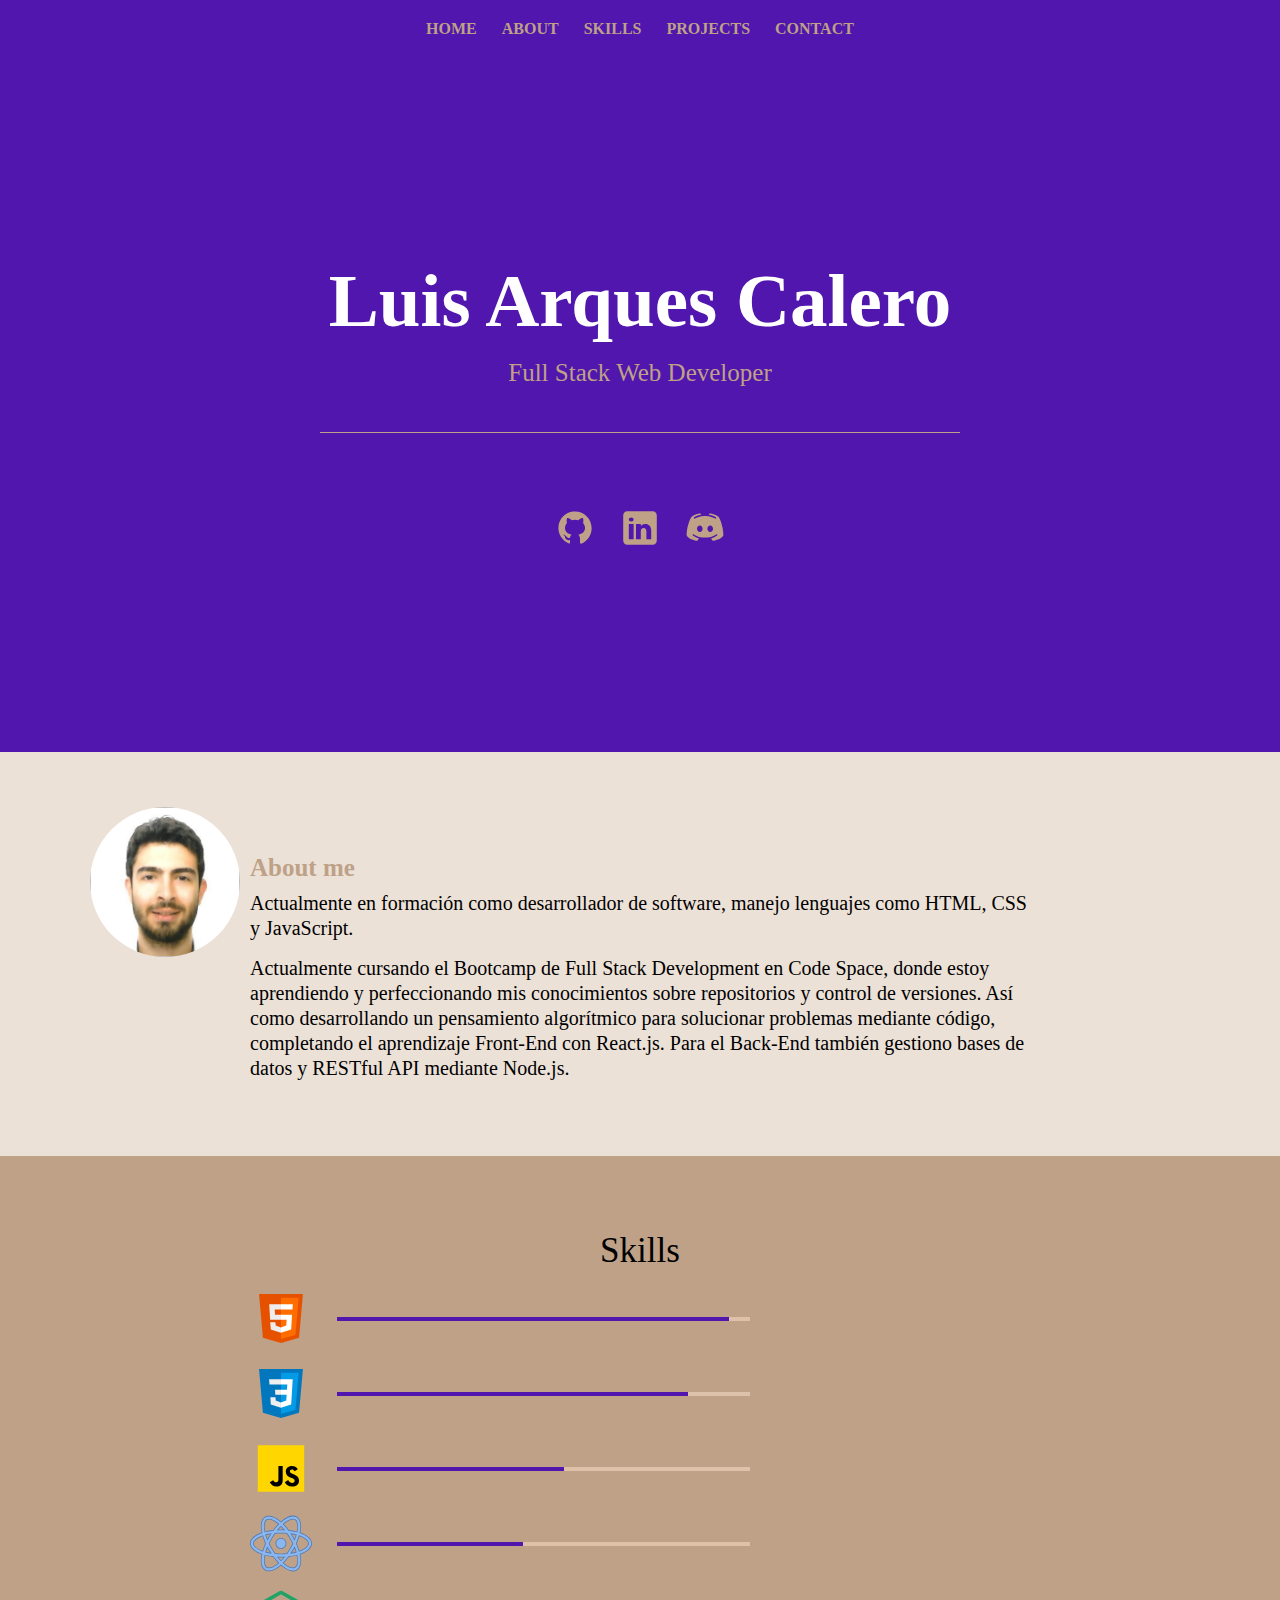
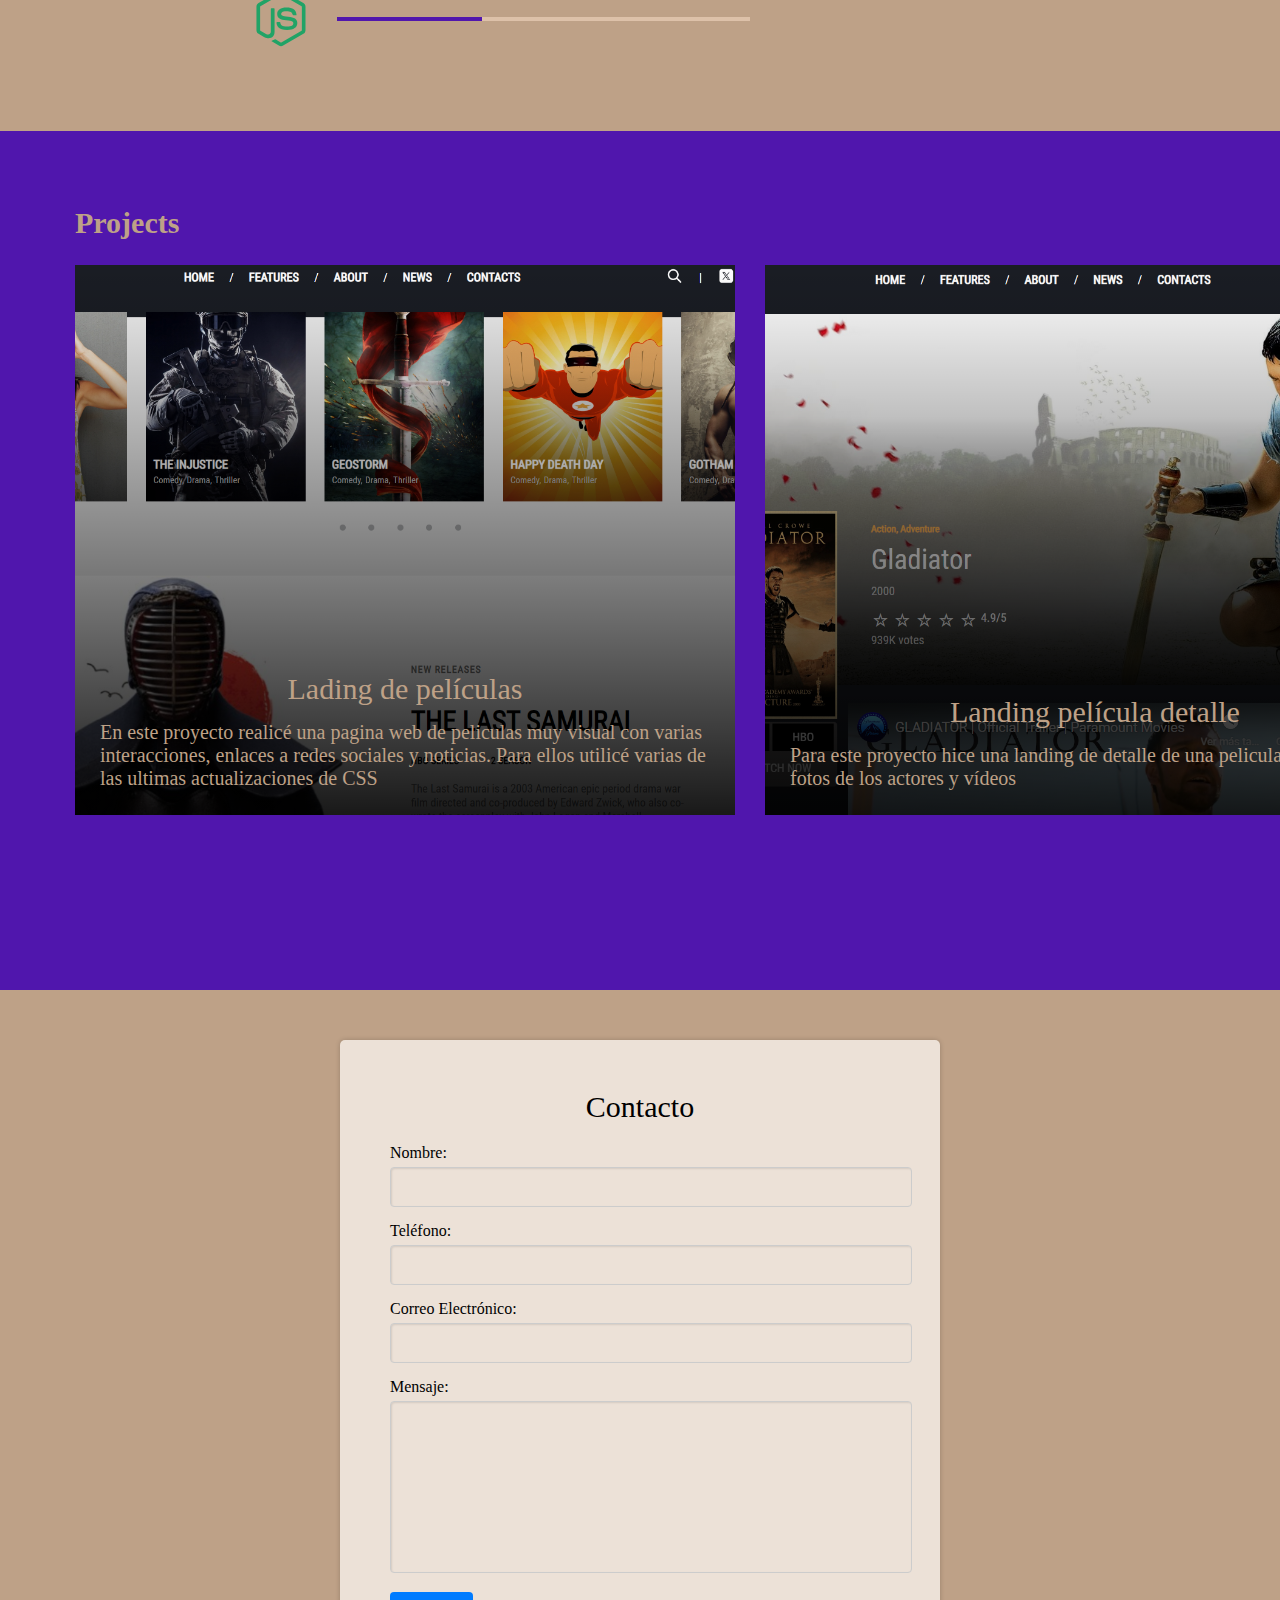
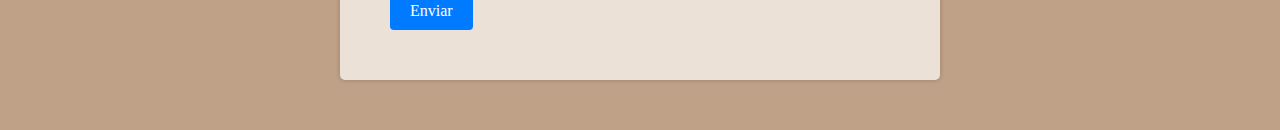
<file: Proyecto/Portafolio/index.html>
<!DOCTYPE html>
<html lang="en">

<head>
    <meta charset="UTF-8">
    <meta name="viewport" content="width=device-width, initial-scale=1.0">
    <title>Document</title>
    <link rel="stylesheet" href="styles.css">

</head>

<body>
    <header>
        <nav>
            <ul class="top-bar">
                <li>Home</li>
                <li><a href="#about">About</a></li>
                <li><a href="#skills">Skills</a></li>
                <li><a href="#projects">Projects</a></li>
                <li><a href="#contact">Contact</a></li>
            </ul>
        </nav>
        <section class="front">
            <h1>Luis Arques Calero</h1>
            <h2>Full Stack Web Developer</h2>
            <hr>

            <ul class="redes">
                <li><svg xmlns="http://www.w3.org/2000/svg" x="0px" y="0px" width="40" height="40" viewBox="0 0 24 24">
                        <path
                            d="M10.9,2.1c-4.6,0.5-8.3,4.2-8.8,8.7c-0.5,4.7,2.2,8.9,6.3,10.5C8.7,21.4,9,21.2,9,20.8v-1.6c0,0-0.4,0.1-0.9,0.1 c-1.4,0-2-1.2-2.1-1.9c-0.1-0.4-0.3-0.7-0.6-1C5.1,16.3,5,16.3,5,16.2C5,16,5.3,16,5.4,16c0.6,0,1.1,0.7,1.3,1c0.5,0.8,1.1,1,1.4,1 c0.4,0,0.7-0.1,0.9-0.2c0.1-0.7,0.4-1.4,1-1.8c-2.3-0.5-4-1.8-4-4c0-1.1,0.5-2.2,1.2-3C7.1,8.8,7,8.3,7,7.6C7,7.2,7,6.6,7.3,6 c0,0,1.4,0,2.8,1.3C10.6,7.1,11.3,7,12,7s1.4,0.1,2,0.3C15.3,6,16.8,6,16.8,6C17,6.6,17,7.2,17,7.6c0,0.8-0.1,1.2-0.2,1.4 c0.7,0.8,1.2,1.8,1.2,3c0,2.2-1.7,3.5-4,4c0.6,0.5,1,1.4,1,2.3v2.6c0,0.3,0.3,0.6,0.7,0.5c3.7-1.5,6.3-5.1,6.3-9.3 C22,6.1,16.9,1.4,10.9,2.1z">
                        </path>
                    </svg></li>
                <li><svg xmlns="http://www.w3.org/2000/svg" x="0px" y="0px" width="40" height="40" viewBox="0 0 50 50">
                        <path
                            d="M41,4H9C6.24,4,4,6.24,4,9v32c0,2.76,2.24,5,5,5h32c2.76,0,5-2.24,5-5V9C46,6.24,43.76,4,41,4z M17,20v19h-6V20H17z M11,14.47c0-1.4,1.2-2.47,3-2.47s2.93,1.07,3,2.47c0,1.4-1.12,2.53-3,2.53C12.2,17,11,15.87,11,14.47z M39,39h-6c0,0,0-9.26,0-10 c0-2-1-4-3.5-4.04h-0.08C27,24.96,26,27.02,26,29c0,0.91,0,10,0,10h-6V20h6v2.56c0,0,1.93-2.56,5.81-2.56 c3.97,0,7.19,2.73,7.19,8.26V39z">
                        </path>
                    </svg></li>
                <li><svg xmlns="http://www.w3.org/2000/svg" x="0px" y="0px" width="40" height="40" viewBox="0 0 50 50">
                        <path
                            d="M 41.625 10.769531 C 37.644531 7.566406 31.347656 7.023438 31.078125 7.003906 C 30.660156 6.96875 30.261719 7.203125 30.089844 7.589844 C 30.074219 7.613281 29.9375 7.929688 29.785156 8.421875 C 32.417969 8.867188 35.652344 9.761719 38.578125 11.578125 C 39.046875 11.867188 39.191406 12.484375 38.902344 12.953125 C 38.710938 13.261719 38.386719 13.429688 38.050781 13.429688 C 37.871094 13.429688 37.6875 13.378906 37.523438 13.277344 C 32.492188 10.15625 26.210938 10 25 10 C 23.789063 10 17.503906 10.15625 12.476563 13.277344 C 12.007813 13.570313 11.390625 13.425781 11.101563 12.957031 C 10.808594 12.484375 10.953125 11.871094 11.421875 11.578125 C 14.347656 9.765625 17.582031 8.867188 20.214844 8.425781 C 20.0625 7.929688 19.925781 7.617188 19.914063 7.589844 C 19.738281 7.203125 19.34375 6.960938 18.921875 7.003906 C 18.652344 7.023438 12.355469 7.566406 8.320313 10.8125 C 6.214844 12.761719 2 24.152344 2 34 C 2 34.175781 2.046875 34.34375 2.132813 34.496094 C 5.039063 39.605469 12.972656 40.941406 14.78125 41 C 14.789063 41 14.800781 41 14.8125 41 C 15.132813 41 15.433594 40.847656 15.621094 40.589844 L 17.449219 38.074219 C 12.515625 36.800781 9.996094 34.636719 9.851563 34.507813 C 9.4375 34.144531 9.398438 33.511719 9.765625 33.097656 C 10.128906 32.683594 10.761719 32.644531 11.175781 33.007813 C 11.234375 33.0625 15.875 37 25 37 C 34.140625 37 38.78125 33.046875 38.828125 33.007813 C 39.242188 32.648438 39.871094 32.683594 40.238281 33.101563 C 40.601563 33.515625 40.5625 34.144531 40.148438 34.507813 C 40.003906 34.636719 37.484375 36.800781 32.550781 38.074219 L 34.378906 40.589844 C 34.566406 40.847656 34.867188 41 35.1875 41 C 35.199219 41 35.210938 41 35.21875 41 C 37.027344 40.941406 44.960938 39.605469 47.867188 34.496094 C 47.953125 34.34375 48 34.175781 48 34 C 48 24.152344 43.785156 12.761719 41.625 10.769531 Z M 18.5 30 C 16.566406 30 15 28.210938 15 26 C 15 23.789063 16.566406 22 18.5 22 C 20.433594 22 22 23.789063 22 26 C 22 28.210938 20.433594 30 18.5 30 Z M 31.5 30 C 29.566406 30 28 28.210938 28 26 C 28 23.789063 29.566406 22 31.5 22 C 33.433594 22 35 23.789063 35 26 C 35 28.210938 33.433594 30 31.5 30 Z">
                        </path>
                    </svg></li>
            </ul>

        </section>
    </header>
    <main>
        <section id="about" class="about">
            <img>
            <div class="flex">
                <h3>About me</h3>
                <p>Actualmente en formación como desarrollador de software, manejo lenguajes como HTML, CSS y
                    JavaScript.</p>
                <p>Actualmente cursando el Bootcamp de Full Stack Development en Code Space, donde estoy aprendiendo y
                    perfeccionando mis conocimientos sobre repositorios y control de versiones. Así como desarrollando
                    un pensamiento algorítmico para solucionar problemas mediante código, completando el aprendizaje
                    Front-End con React.js. Para el Back-End también gestiono bases de datos y RESTful API mediante
                    Node.js.</p>
            </div>
        </section>
        <section id="skills" class="skills">
            <h2>Skills</h2>
            <div class="skill1"><svg xmlns="http://www.w3.org/2000/svg" x="0px" y="0px" width="75" height="75"
                    viewBox="0 0 48 48">
                    <path fill="#E65100" d="M41,5H7l3,34l14,4l14-4L41,5L41,5z"></path>
                    <path fill="#FF6D00" d="M24 8L24 39.9 35.2 36.7 37.7 8z"></path>
                    <path fill="#FFF"
                        d="M24,25v-4h8.6l-0.7,11.5L24,35.1v-4.2l4.1-1.4l0.3-4.5H24z M32.9,17l0.3-4H24v4H32.9z"></path>
                    <path fill="#EEE"
                        d="M24,30.9v4.2l-7.9-2.6L15.7,27h4l0.2,2.5L24,30.9z M19.1,17H24v-4h-9.1l0.7,12H24v-4h-4.6L19.1,17z">
                    </path>
                </svg>
                <div>
                    <div class="barra"></div>
                </div>
            </div>
            <div class="skill2"><svg xmlns="http://www.w3.org/2000/svg" x="0px" y="0px" width="75" height="75"
                    viewBox="0 0 48 48">
                    <path fill="#0277BD" d="M41,5H7l3,34l14,4l14-4L41,5L41,5z"></path>
                    <path fill="#039BE5" d="M24 8L24 39.9 35.2 36.7 37.7 8z"></path>
                    <path fill="#FFF"
                        d="M33.1 13L24 13 24 17 28.9 17 28.6 21 24 21 24 25 28.4 25 28.1 29.5 24 30.9 24 35.1 31.9 32.5 32.6 21 32.6 21z">
                    </path>
                    <path fill="#EEE"
                        d="M24,13v4h-8.9l-0.3-4H24z M19.4,21l0.2,4H24v-4H19.4z M19.8,27h-4l0.3,5.5l7.9,2.6v-4.2l-4.1-1.4L19.8,27z">
                    </path>
                </svg>
                <div>
                    <div class="barra"></div>
                </div>
            </div>
            <div class="skill3"><svg xmlns="http://www.w3.org/2000/svg" x="0px" y="0px" width="75" height="75"
                    viewBox="0 0 48 48">
                    <path fill="#ffd600" d="M6,42V6h36v36H6z"></path>
                    <path fill="#000001"
                        d="M29.538 32.947c.692 1.124 1.444 2.201 3.037 2.201 1.338 0 2.04-.665 2.04-1.585 0-1.101-.726-1.492-2.198-2.133l-.807-.344c-2.329-.988-3.878-2.226-3.878-4.841 0-2.41 1.845-4.244 4.728-4.244 2.053 0 3.528.711 4.592 2.573l-2.514 1.607c-.553-.988-1.151-1.377-2.078-1.377-.946 0-1.545.597-1.545 1.377 0 .964.6 1.354 1.985 1.951l.807.344C36.452 29.645 38 30.839 38 33.523 38 36.415 35.716 38 32.65 38c-2.999 0-4.702-1.505-5.65-3.368L29.538 32.947zM17.952 33.029c.506.906 1.275 1.603 2.381 1.603 1.058 0 1.667-.418 1.667-2.043V22h3.333v11.101c0 3.367-1.953 4.899-4.805 4.899-2.577 0-4.437-1.746-5.195-3.368L17.952 33.029z">
                    </path>
                </svg>
                <div>
                    <div class="barra"></div>
                </div>
            </div>
            <div class="skill4"><svg xmlns="http://www.w3.org/2000/svg" x="0px" y="0px" width="75" height="75"
                    viewBox="0 0 80 80">
                    <path fill="#8bb7f0"
                        d="M46.5,40c0,3.593-2.907,6.5-6.5,6.5s-6.5-2.907-6.5-6.5s2.907-6.5,6.5-6.5S46.5,36.407,46.5,40z">
                    </path>
                    <path fill="#4e7ab5"
                        d="M40,47c-3.859,0-7-3.14-7-7s3.141-7,7-7s7,3.14,7,7S43.859,47,40,47z M40,34c-3.309,0-6,2.691-6,6 s2.691,6,6,6s6-2.691,6-6S43.309,34,40,34z">
                    </path>
                    <g>
                        <path fill="#8bb7f0"
                            d="M24.474,75.503c-1.711,0-3.269-0.392-4.632-1.164c-2.28-1.293-3.856-3.521-4.686-6.62 c-0.965-3.607-0.85-8.398,0.332-13.878C5.956,50.562,0.5,45.531,0.5,40c0-5.532,5.455-10.562,14.987-13.84 c-1.182-5.481-1.298-10.272-0.333-13.879c0.83-3.1,2.406-5.328,4.685-6.62c1.362-0.772,2.921-1.164,4.632-1.164 c4.388,0,9.891,2.73,15.531,7.698c5.64-4.963,11.141-7.691,15.524-7.691c1.711,0,3.269,0.392,4.632,1.164 c2.277,1.291,3.854,3.515,4.684,6.611c0.966,3.606,0.85,8.398-0.333,13.88C74.043,29.437,79.5,34.468,79.5,40 s-5.457,10.563-14.991,13.842c1.182,5.481,1.298,10.272,0.332,13.878c-0.83,3.097-2.405,5.321-4.68,6.612 c-1.364,0.772-2.923,1.164-4.633,1.164c-4.386,0-9.889-2.728-15.527-7.689C34.361,72.774,28.859,75.503,24.474,75.503z M19.337,55.006c-0.991,4.717-1.102,8.747-0.316,11.679c0.542,2.026,1.481,3.431,2.794,4.175c0.753,0.427,1.648,0.644,2.659,0.644 c3.394,0,7.862-2.282,12.621-6.437c-2.385-2.402-4.713-5.121-6.928-8.091C26.336,56.56,22.696,55.898,19.337,55.006z M42.906,65.065c4.758,4.151,9.227,6.431,12.621,6.432c1.011,0,1.906-0.217,2.661-0.644c1.309-0.742,2.246-2.144,2.787-4.167 c0.786-2.934,0.676-6.963-0.315-11.679c-3.362,0.892-7.003,1.554-10.833,1.97C47.613,59.947,45.288,62.665,42.906,65.065z M35.566,57.393c1.452,1.776,2.938,3.433,4.434,4.94c1.492-1.506,2.979-3.163,4.43-4.94C42.939,57.464,41.454,57.5,40,57.5 C38.545,57.5,37.059,57.464,35.566,57.393z M32.349,53.179C34.844,53.392,37.417,53.5,40,53.5c2.585,0,5.155-0.108,7.646-0.32 c1.486-2.084,2.903-4.268,4.214-6.495c1.268-2.155,2.461-4.404,3.547-6.686c-1.083-2.276-2.275-4.524-3.546-6.684 c-1.308-2.222-2.725-4.406-4.215-6.495C45.157,26.608,42.587,26.5,40,26.5c-2.588,0-5.159,0.108-7.647,0.321 c-1.49,2.086-2.909,4.27-4.219,6.495c-1.27,2.159-2.462,4.407-3.546,6.686c1.082,2.274,2.274,4.522,3.545,6.684 C29.437,48.901,30.854,51.084,32.349,53.179z M57.491,44.779c-0.706,1.346-1.438,2.666-2.185,3.934 c-0.753,1.282-1.554,2.568-2.386,3.836c2.374-0.366,4.645-0.835,6.771-1.4C59.101,49.1,58.362,46.963,57.491,44.779z M20.304,51.148c2.127,0.564,4.397,1.034,6.768,1.4c-0.837-1.276-1.638-2.563-2.386-3.835c-0.745-1.267-1.478-2.585-2.183-3.931 C21.636,46.956,20.898,49.091,20.304,51.148z M59.816,40c1.528,3.391,2.773,6.743,3.708,9.977C70.926,47.373,75.5,43.574,75.5,40 s-4.574-7.373-11.976-9.977C62.591,33.257,61.345,36.609,59.816,40z M16.472,30.025C9.073,32.628,4.5,36.427,4.5,40 c0,3.574,4.573,7.373,11.974,9.976c0.934-3.235,2.179-6.587,3.705-9.974C18.652,36.614,17.407,33.262,16.472,30.025z M20.303,28.852c0.594,2.054,1.332,4.19,2.2,6.368c0.704-1.342,1.436-2.661,2.184-3.932c0.752-1.279,1.553-2.565,2.388-3.836 C24.701,27.817,22.431,28.287,20.303,28.852z M52.922,27.451c0.837,1.277,1.638,2.563,2.386,3.837 c0.746,1.267,1.479,2.586,2.185,3.932c0.869-2.177,1.607-4.313,2.201-6.369C57.564,28.286,55.294,27.816,52.922,27.451z M24.471,8.497c-1.011,0-1.905,0.216-2.657,0.644c-1.312,0.744-2.252,2.149-2.795,4.175c-0.785,2.935-0.675,6.964,0.317,11.679 c3.36-0.892,7.002-1.555,10.834-1.971c2.217-2.971,4.545-5.688,6.927-8.088C32.337,10.779,27.866,8.497,24.471,8.497z M49.828,23.023c3.83,0.416,7.471,1.078,10.833,1.97c0.992-4.716,1.103-8.746,0.316-11.68c-0.542-2.022-1.48-3.424-2.79-4.166 c-0.754-0.427-1.649-0.644-2.661-0.644c-3.393,0-7.86,2.281-12.619,6.433C45.287,17.335,47.613,20.053,49.828,23.023z M40,22.5 c1.454,0,2.939,0.036,4.431,0.107c-1.45-1.774-2.936-3.43-4.429-4.938c-1.497,1.51-2.982,3.166-4.432,4.938 C37.061,22.536,38.546,22.5,40,22.5z">
                        </path>
                        <path fill="#4e7ab5"
                            d="M24.471,4.997c4.494,0,9.996,2.91,15.532,7.867c5.535-4.953,11.034-7.86,15.524-7.86 c1.623,0,3.099,0.37,4.386,1.099c2.156,1.222,3.652,3.343,4.446,6.306c1.077,3.917,0.851,8.74-0.434,14.08 C73.147,29.57,79,34.431,79,40s-5.853,10.43-15.076,13.512c1.341,5.773,1.566,10.726,0.434,14.079 c-0.794,2.962-2.289,5.084-4.443,6.306C58.626,74.627,57.455,75,55.833,75c-0.001,0-0.416,0-0.417,0 c-4.492,0-9.882-2.91-15.416-7.861c-5.535,4.956-11.035,7.864-15.527,7.864c-1.623,0-3.099-0.37-4.386-1.099 c-2.158-1.225-3.655-3.349-4.448-6.314c-1.19-3.717-0.95-8.603,0.434-14.079C6.852,50.429,1,45.569,1,40 c0-5.568,5.852-10.429,15.072-13.511C15.385,23.43,14.946,20.59,14.931,18c-0.012-2.046,0.267-3.949,0.707-5.59 c0.794-2.966,2.29-5.09,4.448-6.314C21.372,5.366,22.848,4.997,24.471,4.997 M18.958,25.614c3.477-0.955,7.338-1.677,11.483-2.117 c2.382-3.21,4.875-6.096,7.386-8.584c-4.872-4.346-9.616-6.917-13.356-6.917c-1.099,0-2.075,0.238-2.904,0.709 c-1.433,0.813-2.452,2.32-3.031,4.481C17.678,16.388,17.873,20.716,18.958,25.614 M61.039,25.613 c1.085-4.898,1.28-9.227,0.422-12.429c-0.578-2.157-1.597-3.661-3.027-4.472c-0.83-0.471-1.809-0.709-2.907-0.709 c-3.737,0-8.478,2.568-13.349,6.91c2.51,2.488,5,5.374,7.38,8.583C53.701,23.936,57.562,24.658,61.039,25.613 M34.477,23.166 c1.802-0.107,3.609-0.2,5.488-0.2c1.879,0,3.755,0.094,5.557,0.2c-1.808-2.279-3.664-4.361-5.521-6.204 C38.144,18.805,36.287,20.887,34.477,23.166 M40,54c2.761,0,5.404-0.121,7.918-0.342c1.519-2.117,2.988-4.365,4.372-6.719 c1.353-2.299,2.577-4.626,3.67-6.939c-1.093-2.313-2.317-4.639-3.669-6.937c-1.385-2.355-2.853-4.602-4.373-6.719 C45.405,26.121,42.762,26,40,26s-5.406,0.121-7.92,0.343c-1.521,2.117-2.991,4.365-4.376,6.719 c-1.352,2.299-2.576,4.626-3.669,6.939c1.093,2.313,2.316,4.639,3.668,6.937c1.385,2.354,2.854,4.602,4.374,6.719 C34.592,53.879,37.237,54,40,54 M57.546,36.413c1.125-2.709,2.056-5.369,2.766-7.913c-2.553-0.702-5.373-1.282-8.428-1.707 c1.028,1.527,2.029,3.11,2.992,4.748C55.83,33.16,56.717,34.788,57.546,36.413 M22.449,36.414c0.828-1.625,1.716-3.253,2.668-4.873 c0.964-1.638,1.966-3.22,2.995-4.747c-3.055,0.424-5.875,1.005-8.428,1.707C20.394,31.045,21.325,33.704,22.449,36.414 M63.188,50.622C71.264,47.886,76,43.866,76,40s-4.736-7.886-12.812-10.622c-0.953,3.405-2.269,6.983-3.92,10.621 C60.919,43.638,62.235,47.216,63.188,50.622 M16.81,50.621c0.952-3.404,2.267-6.982,3.918-10.619 c-1.651-3.638-2.967-7.217-3.919-10.622C8.734,32.116,4,36.135,4,40C4,43.866,8.735,47.885,16.81,50.621 M51.884,53.207 c3.055-0.424,5.875-1.004,8.428-1.707c-0.711-2.544-1.642-5.204-2.766-7.914c-0.829,1.625-1.717,3.253-2.67,4.873 C53.913,50.097,52.912,51.68,51.884,53.207 M28.109,53.206c-1.028-1.527-2.029-3.109-2.993-4.746 c-0.952-1.619-1.839-3.246-2.667-4.87c-1.124,2.708-2.054,5.367-2.764,7.91C22.237,52.201,25.056,52.781,28.109,53.206 M24.474,72.003c3.739,0,8.481-2.57,13.352-6.914c-2.513-2.489-5.005-5.376-7.388-8.587c-4.143-0.439-8.002-1.161-11.478-2.116 c-1.084,4.898-1.279,9.226-0.422,12.428c0.578,2.16,1.598,3.667,3.03,4.48C22.396,71.765,23.375,72.003,24.474,72.003 M55.527,71.997L55.527,71.997c1.099,0,2.076-0.238,2.907-0.709c1.43-0.811,2.447-2.315,3.024-4.473 c0.858-3.203,0.663-7.531-0.421-12.428c-3.477,0.955-7.337,1.677-11.481,2.116c-2.38,3.21-4.871,6.096-7.381,8.585 C47.046,69.428,51.788,71.996,55.527,71.997 M40,63.04c1.857-1.844,3.713-3.927,5.522-6.206c-1.801,0.107-3.559,0.333-5.439,0.333 c-1.881,0-3.807-0.226-5.609-0.333C36.284,59.114,38.142,61.197,40,63.04 M24.116,4.072c-1.799,0-3.085,0.338-4.523,1.153 c-2.399,1.361-4.055,3.691-4.921,6.926c-0.96,3.587-0.877,8.302,0.236,13.681C5.419,29.189,0,34.325,0,40 c0,5.676,5.42,10.811,14.909,14.168c-1.113,5.379-1.196,10.094-0.235,13.681c0.865,3.233,2.52,5.563,4.921,6.926 c1.44,0.816,3.17,1.163,4.968,1.163c4.487,0,9.753-2.535,15.438-7.466c5.684,4.926,11.039,7.524,15.525,7.525 c1.799,0,3.441-0.413,4.881-1.229c2.397-1.359,4.051-3.686,4.916-6.917c0.961-3.588,0.878-8.303-0.235-13.681 C74.579,50.812,80,45.676,80,40s-5.42-10.812-14.911-14.169c1.114-5.38,1.196-10.095,0.235-13.682 c-0.866-3.231-2.521-5.558-4.919-6.917c-1.439-0.815-3.081-1.229-4.879-1.229c-4.485,0-9.839,2.599-15.524,7.527 c-5.686-4.932-11.066-7.461-15.554-7.461L24.116,4.072z M19.72,24.377c-0.462-2.324-0.772-4.502-0.789-6.412 c-0.015-1.72,0.221-3.217,0.57-4.521c0.507-1.892,1.368-3.194,2.559-3.87c0.676-0.384,1.5-0.644,2.423-0.644 c3.181,0,7.367,2.178,11.883,6.034c-2.221,2.273-4.392,4.819-6.466,7.585C26.315,22.949,22.897,23.562,19.72,24.377L19.72,24.377z M43.638,14.966c4.515-3.853,8.711-5.963,11.888-5.963c0.924,0,1.737,0.195,2.414,0.579c1.189,0.674,2.049,1.973,2.555,3.861 c0.874,2.818,0.761,6.564-0.218,10.933c-3.177-0.814-6.594-1.428-10.178-1.826C48.026,19.785,45.857,17.239,43.638,14.966 L43.638,14.966z M36.673,22.06c1.096-1.3,2.209-2.53,3.328-3.678c1.119,1.148,2.231,2.378,3.326,3.678 C42.208,22.02,41.095,22,40,22S37.793,22.02,36.673,22.06L36.673,22.06z M32.625,27.3c2.405-0.199,4.883-0.341,7.375-0.341 c2.491,0,4.969,0.142,7.373,0.341c1.432,2.019,2.796,4.126,4.056,6.269c1.222,2.078,2.373,4.239,3.423,6.43 c-1.051,2.192-2.202,4.354-3.424,6.432c-1.261,2.144-2.624,4.25-4.056,6.269c-2.403,0.199-4.881,0.466-7.372,0.466 c-2.493,0-4.972-0.268-7.378-0.467c-1.433-2.018-2.797-4.125-4.058-6.269c-1.222-2.077-2.372-4.238-3.422-6.43 c1.05-2.192,2.201-4.354,3.423-6.432C29.827,31.425,31.192,29.318,32.625,27.3L32.625,27.3z M57.422,34.024 c-0.549-1.018-1.112-2.018-1.683-2.99c-0.57-0.969-1.167-1.942-1.785-2.909c1.774,0.302,3.485,0.663,5.114,1.08 C58.601,30.771,58.05,32.383,57.422,34.024L57.422,34.024z M20.928,29.205c1.629-0.417,3.34-0.778,5.114-1.08 c-0.619,0.967-1.216,1.94-1.786,2.908c-0.571,0.972-1.134,1.972-1.683,2.99C21.945,32.384,21.395,30.772,20.928,29.205 L20.928,29.205z M60.365,39.999c1.415-3.162,2.587-6.292,3.49-9.326C70.758,33.192,75,36.721,75,40s-4.242,6.808-11.145,9.327 C62.951,46.292,61.78,43.161,60.365,39.999L60.365,39.999z M16.142,49.326C9.241,46.807,5,43.278,5,40s4.241-6.807,11.141-9.326 c0.903,3.035,2.074,6.165,3.489,9.327C18.216,43.162,17.045,46.292,16.142,49.326L16.142,49.326z M53.953,51.876 c0.618-0.968,1.216-1.941,1.785-2.909c0.572-0.972,1.135-1.973,1.684-2.991c0.628,1.641,1.178,3.254,1.646,4.821 C57.438,51.212,55.727,51.574,53.953,51.876L53.953,51.876z M20.929,50.795c0.467-1.566,1.017-3.177,1.644-4.816 c0.548,1.017,1.111,2.017,1.682,2.988c0.569,0.968,1.166,1.94,1.785,2.908C24.267,51.572,22.557,51.211,20.929,50.795 L20.929,50.795z M24.474,71.003c-0.924,0-1.736-0.195-2.413-0.579c-1.19-0.676-2.051-1.977-2.557-3.869 c-0.831-2.845-0.737-6.592,0.218-10.933c3.176,0.814,6.592,1.428,10.175,1.826c2.075,2.766,4.246,5.313,6.468,7.588 C31.85,68.893,27.653,71.004,24.474,71.003L24.474,71.003L24.474,71.003z M50.098,57.45c3.584-0.399,7.001-1.012,10.178-1.826 c1.105,4.74,1.192,8.518,0.217,10.932c-0.505,1.889-1.364,3.188-2.552,3.861c-0.678,0.384-1.49,0.579-2.413,0.579v1l-0.001-1 c-3.18,0-7.377-2.11-11.891-5.961C45.856,62.762,48.025,60.216,50.098,57.45L50.098,57.45z M40,61.62 c-1.12-1.148-2.234-2.379-3.33-3.68C37.79,57.98,38.904,58,40,58c1.095,0,2.208-0.02,3.327-0.06 C42.232,59.241,41.119,60.472,40,61.62L40,61.62z">
                        </path>
                    </g>
                </svg>
                <div>
                    <div class="barra"></div>
                </div>
            </div>
            <div class="skill5"><svg xmlns="http://www.w3.org/2000/svg" x="0px" y="0px" width="75" height="75"
                    viewBox="0 0 48 48">
                    <path fill="#21a366"
                        d="M24.007,45.419c-0.574,0-1.143-0.15-1.646-0.44l-5.24-3.103c-0.783-0.438-0.401-0.593-0.143-0.682	c1.044-0.365,1.255-0.448,2.369-1.081c0.117-0.067,0.27-0.043,0.39,0.028l4.026,2.389c0.145,0.079,0.352,0.079,0.486,0l15.697-9.061	c0.145-0.083,0.24-0.251,0.24-0.424V14.932c0-0.181-0.094-0.342-0.243-0.432L24.253,5.446c-0.145-0.086-0.338-0.086-0.483,0	L8.082,14.499c-0.152,0.086-0.249,0.255-0.249,0.428v18.114c0,0.173,0.094,0.338,0.244,0.42l4.299,2.483	c2.334,1.167,3.76-0.208,3.76-1.591V16.476c0-0.255,0.2-0.452,0.456-0.452h1.988c0.248,0,0.452,0.196,0.452,0.452v17.886	c0,3.112-1.697,4.9-4.648,4.9c-0.908,0-1.623,0-3.619-0.982l-4.118-2.373C5.629,35.317,5,34.216,5,33.042V14.928	c0-1.179,0.629-2.279,1.646-2.861L22.36,3.002c0.994-0.562,2.314-0.562,3.301,0l15.694,9.069C42.367,12.656,43,13.753,43,14.932	v18.114c0,1.175-0.633,2.271-1.646,2.861L25.66,44.971c-0.503,0.291-1.073,0.44-1.654,0.44">
                    </path>
                    <path fill="#21a366"
                        d="M28.856,32.937c-6.868,0-8.308-3.153-8.308-5.797c0-0.251,0.203-0.452,0.455-0.452h2.028	c0.224,0,0.413,0.163,0.448,0.384c0.306,2.066,1.218,3.108,5.371,3.108c3.308,0,4.715-0.747,4.715-2.502	c0-1.01-0.401-1.76-5.54-2.263c-4.299-0.424-6.955-1.371-6.955-4.809c0-3.167,2.672-5.053,7.147-5.053	c5.026,0,7.517,1.745,7.831,5.493c0.012,0.13-0.035,0.255-0.122,0.35c-0.086,0.09-0.208,0.145-0.334,0.145h-2.039	c-0.212,0-0.397-0.149-0.44-0.354c-0.491-2.173-1.678-2.868-4.904-2.868c-3.611,0-4.031,1.257-4.031,2.2	c0,1.143,0.495,1.477,5.367,2.122c4.825,0.64,7.116,1.544,7.116,4.935c0,3.418-2.853,5.379-7.827,5.379">
                    </path>
                </svg>
                <div>
                    <div class="barra"></div>
                </div>
            </div>

        </section>
        <section id="projects" class="projects">
            <h3>Projects</h3>
            <div class="grid">
            <div class="project1">
                <h4>Lading de películas</h4>
                <p>En este proyecto realicé una pagina web de peliculas muy visual con varias interacciones, enlaces a redes sociales y noticias. Para ellos utilicé varias de las ultimas actualizaciones de CSS</p>
            </div>
            <div class="project2">
                <h4>Landing película detalle</h4>
                <p>Para este proyecto hice una landing de detalle de una pelicula con galeria de fotos de los actores y vídeos</p>
            </div>
            </div>
        </section>
        <section class="contacto">
            <div class="contact-form">
                <h2>Contacto</h2>
                <form action="#" method="post">
                    <div id="contact" class="input-group">
                        <label for="name">Nombre:</label>
                        <input type="text" id="name" required>
                    </div>
                    <div class="input-group">
                        <label for="phone">Teléfono:</label>
                        <input type="tel" id="phone" required>
                    </div>
                    <div class="input-group">
                        <label for="email">Correo Electrónico:</label>
                        <input type="email" id="email" required>
                    </div>
                    <div class="input-group">
                        <label for="message">Mensaje:</label>
                        <textarea id="message" required></textarea>
                    </div>
                    <button type="submit">Enviar</button>
                </form>
            </div>
        </section>
    </main>
</body>

</html>
</file>
<file: Proyecto/Portafolio/styles.css>
*:where( :not(html, iframe, canvas, img, svg, video, audio):not(svg *, symbol *)) {

    all: unset;

    display: revert;

}

li {
    list-style: none;
}

.top-bar {
    background-color: #5016ad;
    color: #BEA187;
    font-weight: bold;
    display: flex;
    justify-content: center;
    gap: 25px;
    padding: 20px;
    text-transform: uppercase;
}

.top-bar li:hover {
    cursor: pointer;
    color: #ffffff;
    transition: 0.5s;
}

.front {
    background-color: #5016ad;
    display: flex;
    flex-direction: column;
    align-items: center;
    justify-content: center;
}

.front h1 {
    color: #ffffff;
    font-weight: bold;
    font-size: 75px;
    margin-top: 200px;
}

.front h2 {
    color: #BEA187;
    font-size: 25px;
    margin: 15px;
}

.front hr {
    background-color: #BEA187;
    height: 1px;
    width: 50%;
    margin: 30px;
}

.redes {
    display: flex;
    gap: 25px;
    fill: #BEA187;
    padding-top: 45px;
    padding-bottom: 200px;
}

.redes li:hover {
    cursor: pointer;
    fill: #ffffff;
    transition: 0.5s;
}

.about {
    background-color: #ece1d7;
    line-height: 1rem;
    padding: 55px 0 75px 0;
}

.about .flex {
    display: flex;
    flex-direction: column;
    justify-items: center;
    gap: 15px;
    padding-left: 250px;
    padding-right: 250px;
    margin-top: -100px;
}

.about img {
    background-image: url(imagenes/Luis.jpg);
    background-size: cover;
    background-position: top center;
    width: 150px;
    height: 150px;
    border-radius: 50%;
    margin-left: 90px;
}

.about h3 {
    font-size: 25px;
    color: #BEA187;
    font-weight: bold;
}

.about p {
    font-size: 20px;
    line-height: 25px;
}

.skills {
    background-color: #BEA187;
    padding-left: 250px;
    padding-right: 250px;
    padding-top: 75px;
    padding-bottom: 75px;
}

.skills div {
    display: flex;
    gap: 10px;
}

.skills h2 {
    font-size: 35px;
    margin-bottom: 10px;
}

.skills .skill1 {
    width: 500px;
    display: flex;
    align-items: center;
    gap: 25px;
}

.skills .skill1 div {
    height: 4px;
    width: 100%;
    background-color: #ddc1a9;
}

.skills .skill1 div {
    display: flex;
    align-items: center;
}

.skills .skill1 div .barra {
    height: 4px;
    width: 95%;
    background-color: #5016ad;
}

/* skill2 */
.skills .skill2 {
    width: 500px;
    display: flex;
    align-items: center;
    gap: 25px;
}


.skills .skill2 div {
    height: 4px;
    width: 100%;
    background-color: #ddc1a9;
}

.skills .skill2 div {
    display: flex;
    align-items: center;
}

.skills .skill2 div .barra {
    height: 4px;
    width: 85%;
    background-color: #5016ad;
}

/* skills3 */
.skills .skill3 {
    width: 500px;
    display: flex;
    align-items: center;
    gap: 25px;
}


.skills .skill3 div {
    height: 4px;
    width: 100%;
    background-color: #ddc1a9;
}

.skills .skill3 div {
    display: flex;
    align-items: center;
}

.skills .skill3 div .barra {
    height: 4px;
    width: 55%;
    background-color: #5016ad;
}

/* skills4 */
.skills .skill4 {
    width: 500px;
    display: flex;
    align-items: center;
    gap: 25px;
}


.skills .skill4 div {
    height: 4px;
    width: 100%;
    background-color: #ddc1a9;
}

.skills .skill4 div {
    display: flex;
    align-items: center;
}

.skills .skill4 div .barra {
    height: 4px;
    width: 45%;
    background-color: #5016ad;
}

/* skilsl5 */
.skills .skill5 {
    width: 500px;
    display: flex;
    align-items: center;
    gap: 25px;
}


.skills .skill5 div {
    height: 4px;
    width: 100%;
    background-color: #ddc1a9;
}

.skills .skill5 div {
    display: flex;
    align-items: center;
}

.skills .skill5 div .barra {
    height: 4px;
    width: 35%;
    background-color: #5016ad;
}

.projects {
    background-color: #5016ad;
    width: auto;
    height: auto;
    padding: 75px;
}

.projects h3 {
    color: #BEA187;
    font-size: 30px;
    font-weight: bold;
    margin-bottom: 25px;
}

.projects .grid {
    display: grid;
    grid-template-columns: 1fr 1fr;
    grid-template-columns: 1fr;
    width: 1350px;
    height: 650px;

}

.projects .grid {
    .project1 {
        grid-column: 1 / 2;
        grid-row: 1 / 2;
        background-image: linear-gradient(to top, rgb(0 0 0 / 0.9)0%, transparent 100%), url(imagenes/samurai.png);
        background-size: cover;
        background-position: top center;
        width: 610px;
        height: 500px;
        display: flex;
        flex-direction: column;
        justify-content: end;
        align-items: center;
        gap: 15px;
        padding: 25px;
    }

    .project2 {
        grid-column: 2 / 3;
        grid-row: 1 / 2;
        background-image: linear-gradient(to top, rgb(0 0 0 / 0.9)0%, transparent 100%), url(imagenes/gladiator.png);
        background-size: cover;
        background-position: top center;
        width: 610px;
        height: 500px;
        display: flex;
        flex-direction: column;
        justify-content: end;
        align-items: center;
        gap: 15px;
        padding: 25px;
    }
}


.grid .project1 h4 {
    font-size: 30px;
    color: #BEA187;
}
.grid .project1 p {
    color: #BEA187;
    font-size: 20px;
}

.grid .project2 h4 {
    font-size: 30px;
    color: #BEA187;
}
.grid .project2 p {
    color: #BEA187;
    font-size: 20px;
}

.grid .project1:hover {
    cursor: pointer;
}
.grid .project2:hover {
    cursor: pointer;
}

.contacto {
    background-color: #BEA187;
    width: 100%;
    height: 100%;
    padding-top: 50px;
    padding-bottom: 50px;
}


.contact-form {
    width: 500px;
    margin: auto;
    padding: 50px;
    background-color: #ece1d7;
    border-radius: 5px;
    box-shadow: 0 0 5px rgba(0, 0, 0, 0.2);
}

h2 {
    font-size: 30px;
    text-align: center;
    margin-bottom: 20px;
}

form {
    text-align: left;
}

.input-group {
    margin-bottom: 15px;
}

label {
    display: block;
    margin-bottom: 5px;
}

input[type="text"],
input[type="tel"],
input[type="email"],
textarea {
    width: 100%;
    padding: 10px;
    border: 1px solid #ccc;
    border-radius: 4px;
    box-shadow: inset 1px 1px 2px rgba(0, 0, 0, 0.1);
}

textarea {
    height: 150px;
}

button {
    background-color: #007BFF;
    color: #fff;
    padding: 10px 20px;
    border: none;
    border-radius: 4px;
    cursor: pointer;
}

button:hover {
    background-color: #0056b3;
}
</file>
